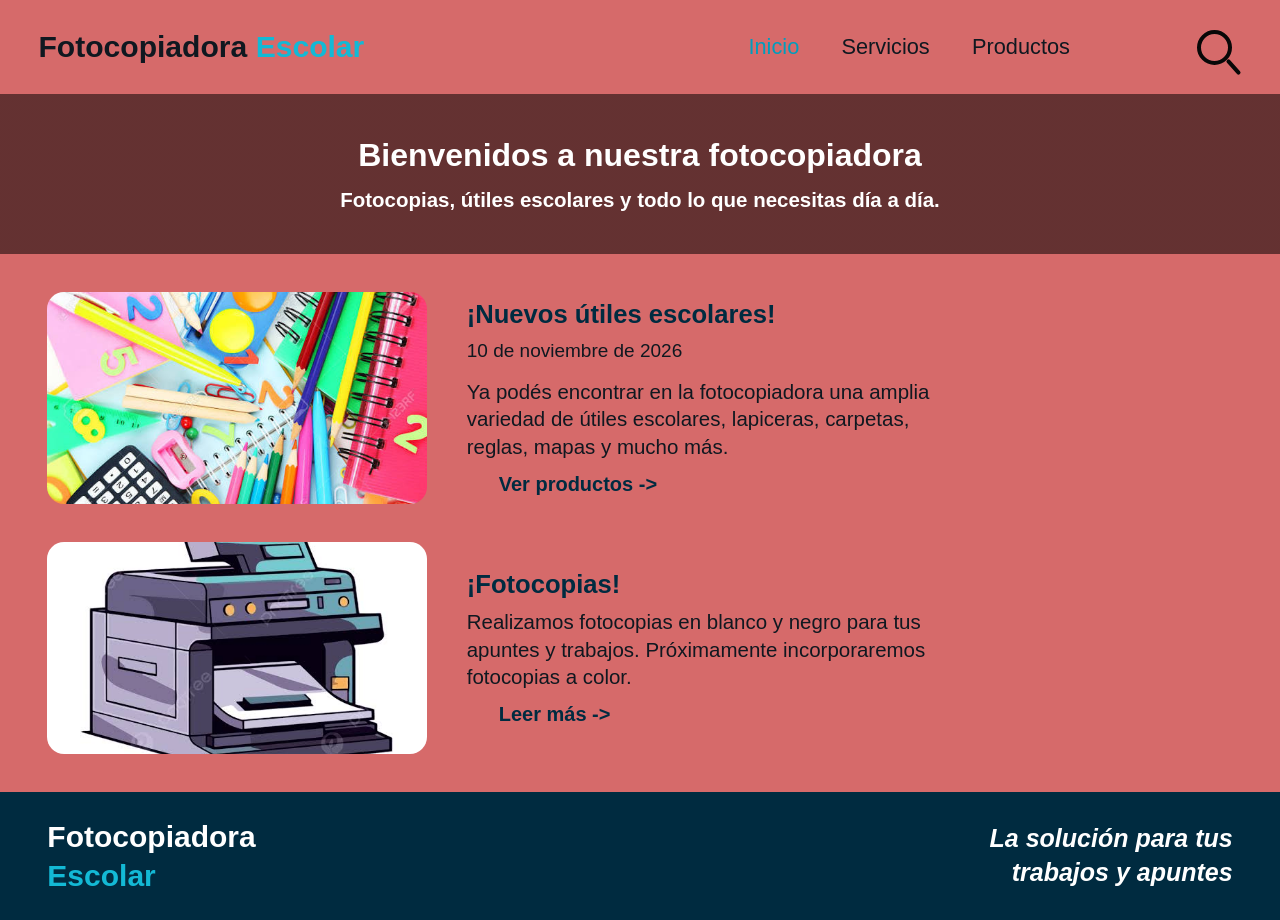
<file: index.html>
<!doctype html>
<html lang="es"><head><meta charset="utf-8"><meta name="viewport" content="width=device-width, initial-scale=1"><title>Fotocopiadora Escolar | Inicio</title><link rel="stylesheet" href="styles.css"></head><body>
<header class="site-header"><a class="brand" href="index.html"><span>Fotocopiadora <span>Escolar</span></span></a><nav aria-label="Navegación principal"><a class="active" href="index.html">Inicio</a><a href="servicios.html">Servicios</a><a href="productos.html">Productos</a><a href="#nosotros"></a><a href="#contacto"></a><span class="search-mark" aria-hidden="true"></span></nav></header>
<section class="hero"><div><h1>Bienvenidos a nuestra fotocopiadora</h1><p>Fotocopias, útiles escolares y todo lo que necesitas día a día.</p></div></section>
<main class="home-content"><section class="posts">
<article class="post"><img src="img/utiles.jpg" alt="Útiles escolares de distintos colores"><div><h2>¡Nuevos útiles escolares!</h2><p class="date">10 de noviembre de 2026</p><p>Ya podés encontrar en la fotocopiadora una amplia variedad de útiles escolares, lapiceras, carpetas, reglas, mapas y mucho más.</p><a class="read-more" href="productos.html">Ver productos -&gt;</a></div></article>
<article class="post"><img src="img/foto.jpg" alt="Equipo de fotocopiado"><div><h2>¡Fotocopias!</h2><p>Realizamos fotocopias en blanco y negro para tus apuntes y trabajos. Próximamente incorporaremos fotocopias a color.</p><a class="read-more" href="servicios.html">Leer más -&gt;</a></div></article>
</section><aside class="side"></aside></main>
<footer class="site-footer" id="contacto"><div class="footer-brand"><span>Fotocopiadora<span>Escolar</span></span></div><div class="slogan">La solución para tus<br>trabajos y apuntes</div></footer><span id="nosotros"></span>
</body></html>
</file>
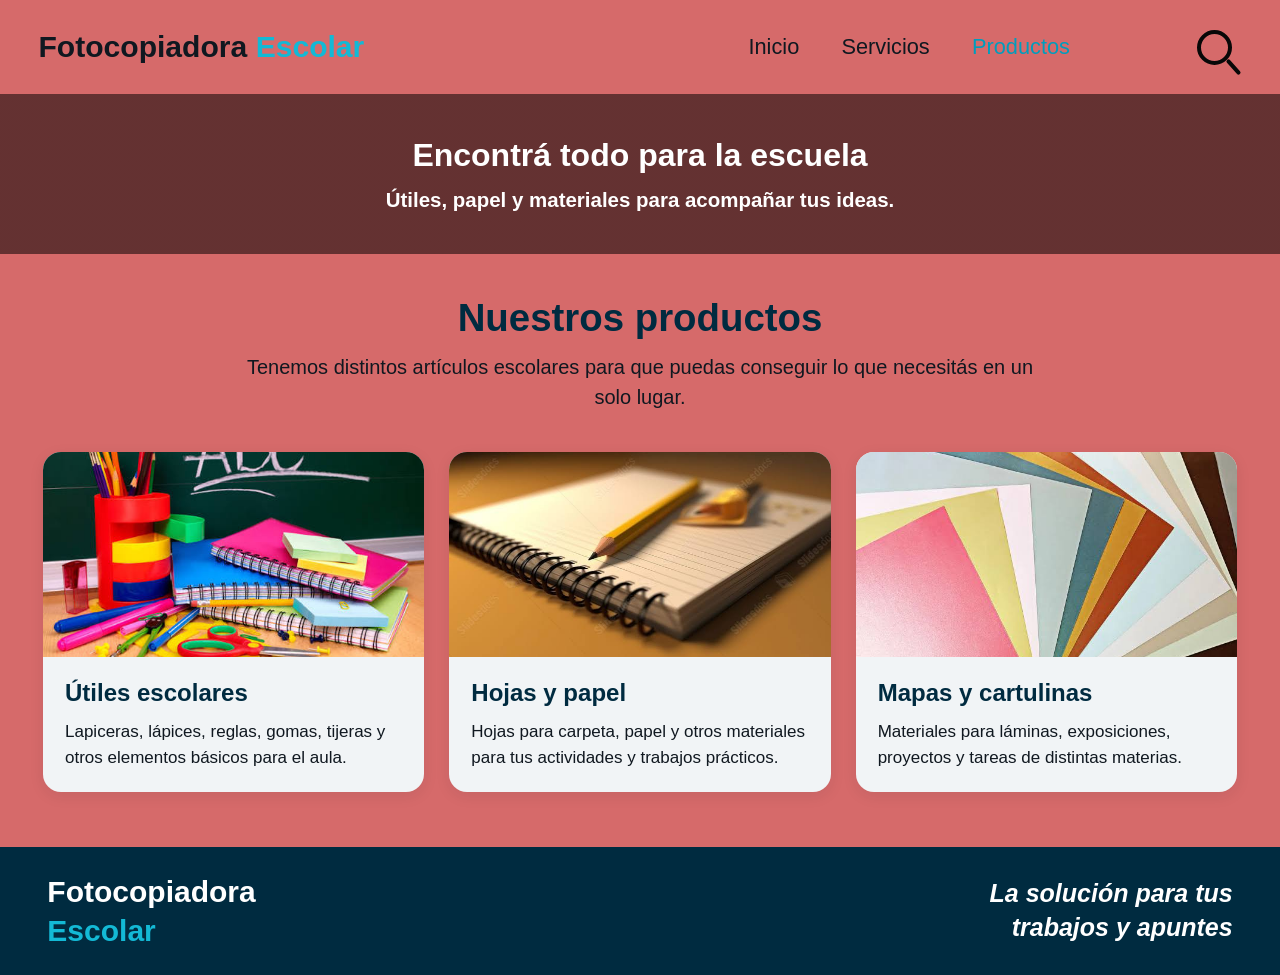
<file: productos.html>
<!doctype html>
<html lang="es"><head><meta charset="utf-8"><meta name="viewport" content="width=device-width, initial-scale=1"><title>Fotocopiadora Escolar | Productos</title><link rel="stylesheet" href="styles.css"></head><body>
<header class="site-header"><a class="brand" href="index.html"><span>Fotocopiadora <span>Escolar</span></span></a><nav aria-label="Navegación principal"><a href="index.html">Inicio</a><a href="servicios.html">Servicios</a><a class="active" href="productos.html">Productos</a><a href="index.html#nosotros"></a><a href="#contacto"></a><span class="search-mark" aria-hidden="true"></span></nav></header>
<section class="hero"><div><h1>Encontrá todo para la escuela</h1><p>Útiles, papel y materiales para acompañar tus ideas.</p></div></section>
<main><section class="page-intro"><h1>Nuestros productos</h1><p>Tenemos distintos artículos escolares para que puedas conseguir lo que necesitás en un solo lugar.</p></section><section class="cards">
<article class="info-card"><img src="img/utiles escolares.jpg" alt="Lapiceras y útiles escolares"><div class="card-body"><h2>Útiles escolares</h2><p>Lapiceras, lápices, reglas, gomas, tijeras y otros elementos básicos para el aula.</p></div></article>
<article class="info-card"><img src="img/hojas.jpg" alt="Cuadernos y hojas"><div class="card-body"><h2>Hojas y papel</h2><p>Hojas para carpeta, papel y otros materiales para tus actividades y trabajos prácticos.</p></div></article>
<article class="info-card"><img src="img/cartulina.jpg" alt="Materiales escolares"><div class="card-body"><h2>Mapas y cartulinas</h2><p>Materiales para láminas, exposiciones, proyectos y tareas de distintas materias.</p></div></article>
</section></main>
<footer class="site-footer" id="contacto"><div class="footer-brand"><span>Fotocopiadora<span>Escolar</span></span></div><div class="slogan">La solución para tus<br>trabajos y apuntes</div></footer></body></html>
</file>
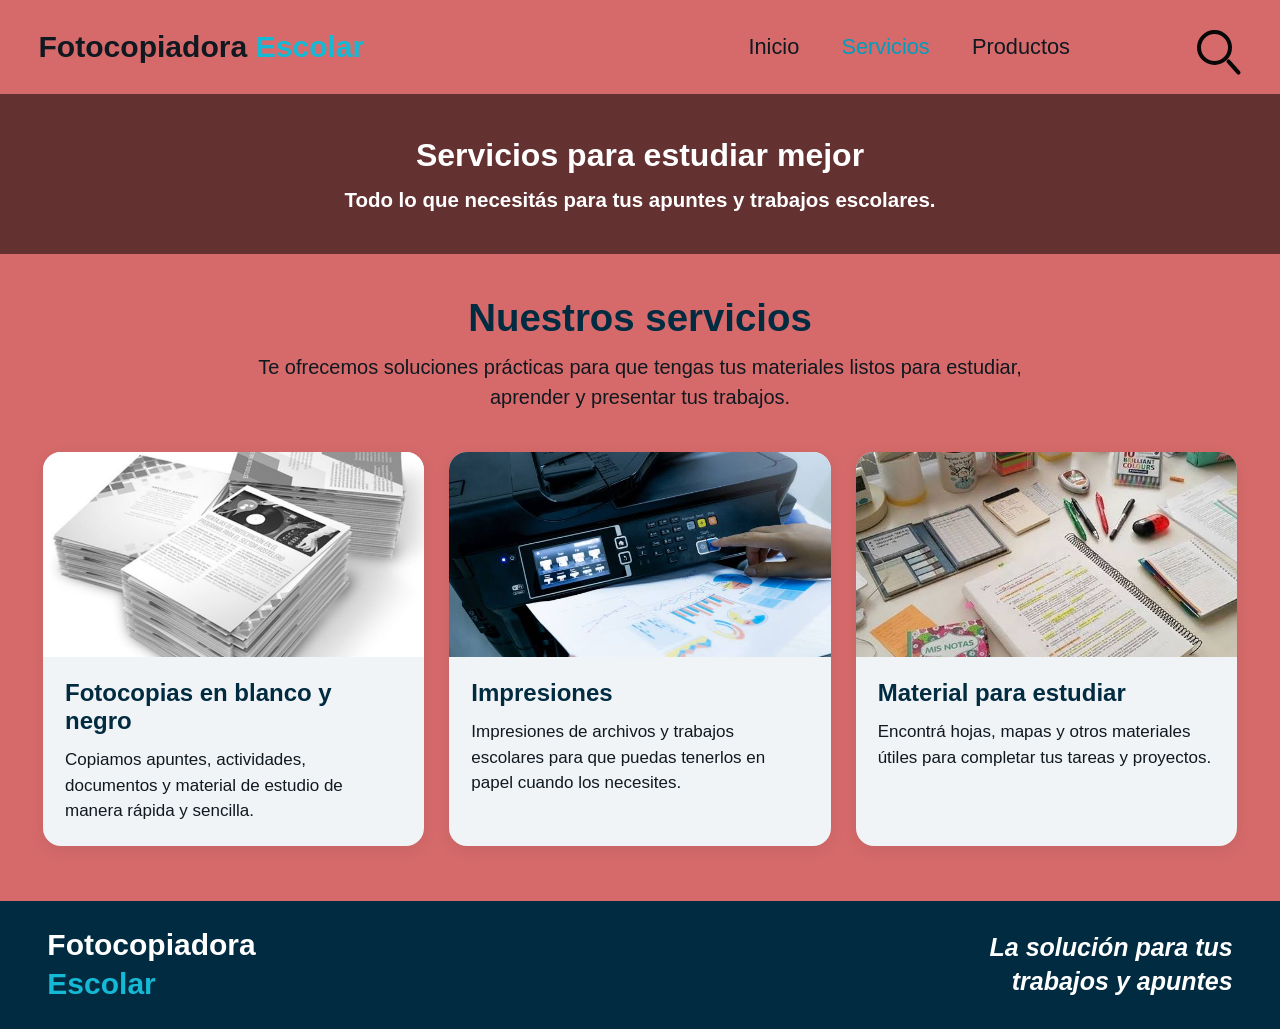
<file: servicios.html>
<!doctype html>
<html lang="es"><head><meta charset="utf-8"><meta name="viewport" content="width=device-width, initial-scale=1"><title>Fotocopiadora Escolar | Servicios</title><link rel="stylesheet" href="styles.css"></head><body>
<header class="site-header"><a class="brand" href="index.html"><span>Fotocopiadora <span>Escolar</span></span></a><nav aria-label="Navegación principal"><a href="index.html">Inicio</a><a class="active" href="servicios.html">Servicios</a><a href="productos.html">Productos</a><a href="index.html#nosotros"></a><a href="#contacto"></a><span class="search-mark" aria-hidden="true"></span></nav></header>
<section class="hero"><div><h1>Servicios para estudiar mejor</h1><p>Todo lo que necesitás para tus apuntes y trabajos escolares.</p></div></section>
<main><section class="page-intro"><h1>Nuestros servicios</h1><p>Te ofrecemos soluciones prácticas para que tengas tus materiales listos para estudiar, aprender y presentar tus trabajos.</p></section><section class="cards">
<article class="info-card"><img src="img/fotocopias.jpg" alt="Fotocopiadora"><div class="card-body"><h2>Fotocopias en blanco y negro</h2><p>Copiamos apuntes, actividades, documentos y material de estudio de manera rápida y sencilla.</p></div></article>
<article class="info-card"><img src="img/impresiones.jpg" alt="Impresiones de documentos"><div class="card-body"><h2>Impresiones</h2><p>Impresiones de archivos y trabajos escolares para que puedas tenerlos en papel cuando los necesites.</p></div></article>
<article class="info-card"><img src="img/materia.jpg" alt="Hojas y apuntes"><div class="card-body"><h2>Material para estudiar</h2><p>Encontrá hojas, mapas y otros materiales útiles para completar tus tareas y proyectos.</p></div></article>
</section></main>
<footer class="site-footer" id="contacto"><div class="footer-brand"><span>Fotocopiadora<span>Escolar</span></span></div><div class="slogan">La solución para tus<br>trabajos y apuntes</div></footer></body></html>
</file>
<file: styles.css>
:root{--navy:#002b40;--cyan:#13b9d5;--sky:#35b6ef;--ink:#101820;--muted:#e78181;--pale:#cbd5dd}
*{box-sizing:border-box}html{scroll-behavior:smooth}body{margin:0;font-family:Arial,Helvetica,sans-serif;color:var(--ink);background:#d66a6a}a{color:inherit;text-decoration:none}.site-header{min-height:94px;background:;display:flex;align-items:center;justify-content:space-between;padding:10px clamp(20px,3vw,48px);gap:24px}.brand{display:flex;align-items:center;gap:15px;font-size:clamp(22px,2.35vw,38px);font-weight:700;white-space:nowrap}.brand img{width:64px;height:64px;object-fit:contain;background:white}.brand span span{color:var(--cyan)}nav{display:flex;align-items:center;gap:clamp(18px,3.3vw,58px);font-size:clamp(17px,1.7vw,28px)}nav a{transition:color .2s}nav a:hover,nav a.active{color:#009dbd}.search-mark{width:35px;height:35px;border:4px solid #080808;border-radius:50%;position:relative;flex:none;margin-right:10px}.search-mark:after{content:"";position:absolute;width:19px;height:4px;background:#080808;right:-15px;bottom:-8px;transform:rotate(48deg);border-radius:4px}.hero{height:160px;background:linear-gradient(#0008,#0008),url('https://images.unsplash.com/photo-1507842217343-583bb7270b66?auto=format&fit=crop&w=1800&q=85') center 48%/cover;display:flex;align-items:center;justify-content:center;text-align:center;color:white;padding:20px}.hero h1{font-size:clamp(27px,2.5vw,40px);margin:0 0 14px;font-weight:750}.hero p{font-size:clamp(17px,1.6vw,27px);font-weight:700;margin:0}.home-content{padding:38px clamp(22px,3.7vw,62px);display:grid;grid-template-columns:minmax(0,1fr) 240px;gap:42px;max-width:1700px;margin:auto}.posts{display:flex;flex-direction:column;gap:38px}.post{display:grid;grid-template-columns:minmax(260px,42%) 1fr;align-items:center;gap:40px}.post img{width:100%;height:212px;object-fit:cover;border-radius:17px}.post h2{font-size:clamp(23px,2vw,32px);color:var(--navy);margin:0 0 9px}.post .date{font-size:19px;margin:0 0 14px}.post p{font-size:clamp(18px,1.6vw,26px);line-height:1.36;margin:0 0 12px}.read-more{font-weight:bold;color:var(--navy);font-size:20px;margin-left:32px}.side{display:flex;flex-direction:column;gap:38px}.side-card{border-radius:42px;padding:25px 18px;text-align:center;min-height:212px;display:flex;flex-direction:column;justify-content:center;align-items:center}.side-card.search{background:var(--pale);align-items:stretch;text-align:left;justify-content:flex-start}.side-card.search strong{font-size:23px;font-weight:400;margin-bottom:10px}.fake-search{border:1.5px solid #333;border-radius:22px;height:34px;padding:3px 12px;font-size:22px}.side-card.contact{background:var(--navy);color:white;gap:30px;font-size:23px;line-height:1.35}.contact-btn{background:var(--sky);color:#001b2a;border-radius:30px;padding:9px 20px;width:100%;font-size:20px}.site-footer{background:var(--navy);color:#fff;min-height:128px;padding:20px clamp(22px,3.7vw,62px);display:flex;align-items:center;justify-content:space-between;gap:25px}.footer-brand{display:flex;align-items:center;gap:30px;font-size:30px;font-weight:700}.footer-brand img{width:80px;height:80px;object-fit:contain;background:white}.footer-brand span span{display:block;color:var(--cyan);margin-top:5px}.slogan{font-size:25px;font-style:italic;font-weight:700;text-align:right;max-width:300px;line-height:1.35}.page-intro{text-align:center;padding:42px 20px 30px}.page-intro h1{color:var(--navy);font-size:clamp(30px,3vw,42px);margin:0 0 12px}.page-intro p{font-size:20px;max-width:800px;margin:auto;line-height:1.5}.cards{max-width:1250px;margin:0 auto;padding:10px 28px 55px;display:grid;grid-template-columns:repeat(3,minmax(0,1fr));gap:25px}.info-card{border-radius:18px;overflow:hidden;background:#f1f4f6;box-shadow:0 4px 15px #001e2b14}.info-card img{width:100%;height:205px;object-fit:cover;display:block}.info-card .card-body{padding:22px}.info-card h2{color:var(--navy);font-size:24px;margin:0 0 12px}.info-card p{font-size:17px;line-height:1.5;margin:0}.price-note{color:#007f9a;font-weight:bold;margin-top:12px!important}.cta-band{background:#e8f5f8;text-align:center;padding:35px 20px}.cta-band h2{color:var(--navy);margin:0 0 10px;font-size:28px}.cta-band p{font-size:18px;margin:0 0 20px}.cta-band a{display:inline-block;background:var(--sky);padding:11px 28px;border-radius:25px;color:#00263a;font-weight:600}.contact-anchor{scroll-margin-top:20px}
@media(max-width:900px){.site-header{flex-wrap:wrap;justify-content:center}.brand{width:100%;justify-content:center}nav{gap:22px;flex-wrap:wrap;justify-content:center}.home-content{grid-template-columns:1fr}.side{display:grid;grid-template-columns:1fr 1fr}.side-card{min-height:150px}.cards{grid-template-columns:repeat(2,minmax(0,1fr))}}
@media(max-width:600px){.site-header{padding:12px 14px}.brand{font-size:23px;gap:9px}.brand img{width:48px;height:48px}nav{gap:14px;font-size:16px}.search-mark{display:none}.hero{height:150px}.home-content{padding:25px 18px;gap:25px}.post{grid-template-columns:1fr;gap:15px}.post img{height:190px}.post p{font-size:18px}.posts{gap:30px}.side{grid-template-columns:1fr;gap:18px}.side-card{border-radius:28px;min-height:140px}.site-footer{flex-direction:column;text-align:center;padding:22px}.footer-brand{font-size:24px;gap:15px}.footer-brand img{width:65px;height:65px}.slogan{text-align:center;font-size:20px}.cards{grid-template-columns:1fr;padding:8px 18px 35px}.info-card img{height:190px}.page-intro{padding:32px 18px 22px}.page-intro p{font-size:17px}}
</file>
